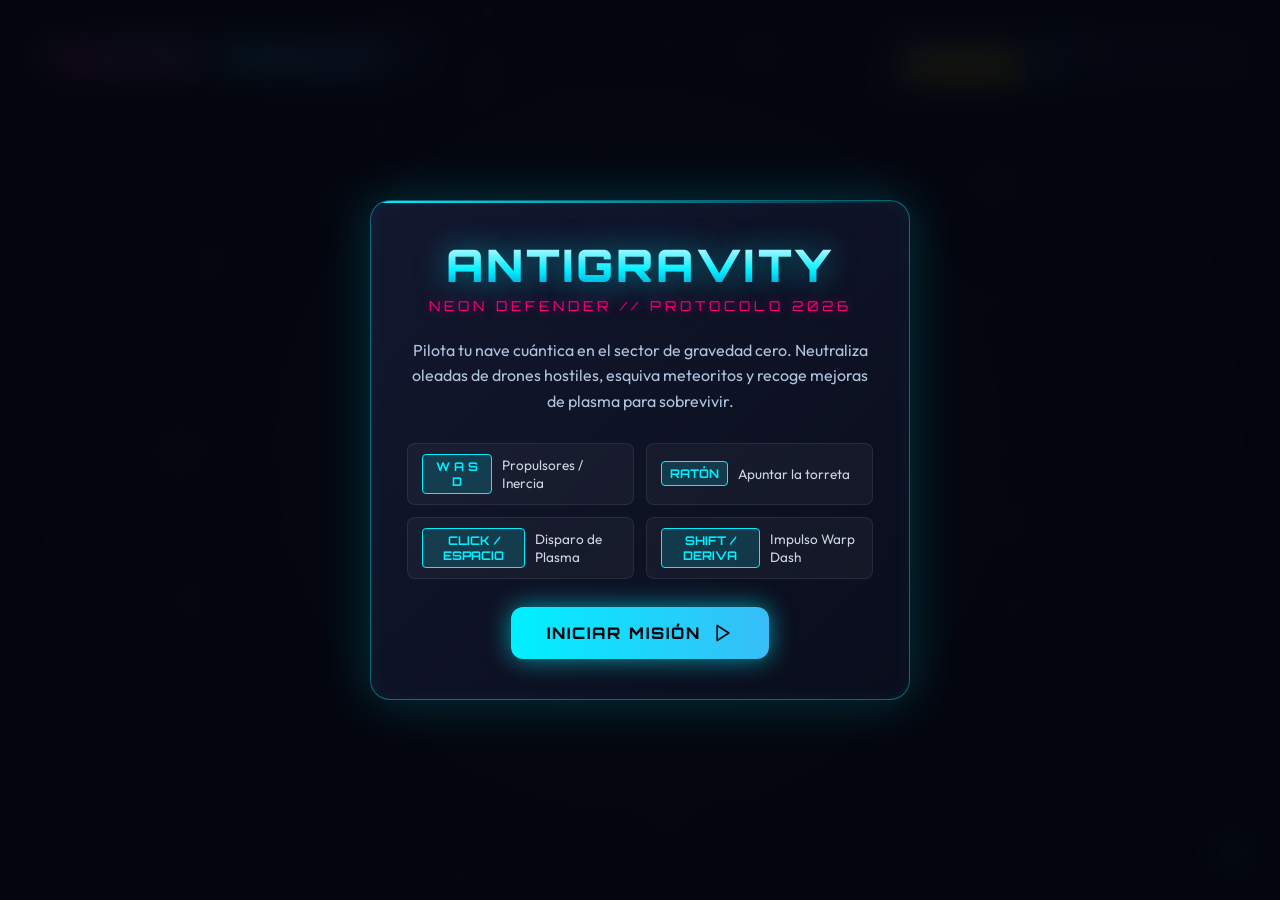
<file: index.html>
<!DOCTYPE html>
<html lang="es">
<head>
  <meta charset="UTF-8">
  <meta name="viewport" content="width=device-width, initial-scale=1.0, maximum-scale=1.0, user-scalable=no">
  <title>ANTIGRAVITY: Neon Defender | Cyber Arcade</title>
  <meta name="description" content="Juego arcade de acción espacial retro-futurista con física de gravedad cero, efectos de partículas de neón y sintetizador de sonido en tiempo real.">
  <link rel="stylesheet" href="style.css">
</head>
<body>
  <div id="game-container">
    <canvas id="gameCanvas"></canvas>
    <div class="crt-overlay"></div>
    <div class="vignette"></div>

    <!-- Top HUD -->
    <header id="hud">
      <!-- Player Status -->
      <div class="hud-panel">
        <div class="hud-stat">
          <span class="stat-label">Integridad Casco</span>
          <div class="health-bar-container">
            <div id="healthFill" class="health-bar-fill"></div>
          </div>
        </div>
        <div class="hud-stat">
          <span class="stat-label">Escudo Gravitatorio</span>
          <div class="health-bar-container">
            <div id="shieldFill" class="shield-bar-fill"></div>
          </div>
        </div>
      </div>

      <!-- Score & Combo -->
      <div class="hud-panel">
        <div class="hud-stat">
          <span class="stat-label">Puntaje</span>
          <span id="scoreVal" class="stat-value score">000000</span>
        </div>
        <div class="hud-stat">
          <span class="stat-label">Oleada</span>
          <span id="waveVal" class="stat-value">1</span>
        </div>
        <div id="comboBadge" class="combo-badge">COMBO x2</div>
      </div>
    </header>

    <!-- Sound Toggle Button -->
    <button id="sound-toggle" aria-label="Alternar Sonido" title="Alternar Sonido">
      <svg id="soundIconOn" width="22" height="22" viewBox="0 0 24 24" fill="none" stroke="currentColor" stroke-width="2" stroke-linecap="round" stroke-linejoin="round">
        <polygon points="11 5 6 9 2 9 2 15 6 15 11 19 11 5"></polygon>
        <path d="M19.07 4.93a10 10 0 0 1 0 14.14M15.54 8.46a5 5 0 0 1 0 7.07"></path>
      </svg>
      <svg id="soundIconOff" width="22" height="22" viewBox="0 0 24 24" fill="none" stroke="currentColor" stroke-width="2" stroke-linecap="round" stroke-linejoin="round" style="display:none;">
        <polygon points="11 5 6 9 2 9 2 15 6 15 11 19 11 5"></polygon>
        <line x1="23" y1="9" x2="17" y2="15"></line>
        <line x1="17" y1="9" x2="23" y2="15"></line>
      </svg>
    </button>

    <!-- Start Mission Modal -->
    <div id="startScreen" class="modal-screen">
      <div class="cyber-card">
        <h1 class="game-title">ANTIGRAVITY</h1>
        <div class="game-subtitle">NEON DEFENDER // PROTOCOLO 2026</div>
        <p class="game-desc">
          Pilota tu nave cuántica en el sector de gravedad cero. Neutraliza oleadas de drones hostiles, esquiva meteoritos y recoge mejoras de plasma para sobrevivir.
        </p>

        <div class="controls-grid">
          <div class="control-item">
            <span class="key-badge">W A S D</span>
            <span class="control-desc">Propulsores / Inercia</span>
          </div>
          <div class="control-item">
            <span class="key-badge">RATÓN</span>
            <span class="control-desc">Apuntar la torreta</span>
          </div>
          <div class="control-item">
            <span class="key-badge">CLICK / ESPACIO</span>
            <span class="control-desc">Disparo de Plasma</span>
          </div>
          <div class="control-item">
            <span class="key-badge">SHIFT / DERIVA</span>
            <span class="control-desc">Impulso Warp Dash</span>
          </div>
        </div>

        <button id="btnStartGame" class="cyber-btn">
          <span>INICIAR MISIÓN</span>
          <svg width="20" height="20" viewBox="0 0 24 24" fill="none" stroke="currentColor" stroke-width="2" stroke-linecap="round" stroke-linejoin="round">
            <polygon points="5 3 19 12 5 21 5 3"></polygon>
          </svg>
        </button>
      </div>
    </div>

    <!-- Game Over Modal -->
    <div id="gameOverScreen" class="modal-screen hidden">
      <div class="cyber-card">
        <h2 class="game-title" style="color:var(--neon-pink); text-shadow:0 0 30px rgba(255,0,127,0.7);">MISIÓN FALLIDA</h2>
        <div class="game-subtitle">SEÑAL DE NAVE PERDIDA EN EL HIPERESPACIO</div>
        
        <div style="margin: 24px 0; display: flex; justify-content: space-around;">
          <div>
            <div class="stat-label">PUNTAJE FINAL</div>
            <div id="finalScoreVal" class="stat-value score" style="font-size: 2rem;">0</div>
          </div>
          <div>
            <div class="stat-label">RÉCORD MUNDIAL</div>
            <div id="highScoreVal" class="stat-value" style="font-size: 2rem;">0</div>
          </div>
        </div>

        <button id="btnRestartGame" class="cyber-btn">
          <span>REINTENTAR DESPLIEGUE</span>
          <svg width="20" height="20" viewBox="0 0 24 24" fill="none" stroke="currentColor" stroke-width="2" stroke-linecap="round" stroke-linejoin="round">
            <path d="M23 4v6h-6"></path>
            <path d="M20.49 15a9 9 0 1 1-2.12-9.36L23 10"></path>
          </svg>
        </button>
      </div>
    </div>
  </div>

  <script src="game.js"></script>
</body>
</html>
</file>
<file: style.css>
@import url('https://fonts.googleapis.com/css2?family=Orbitron:wght@400;600;800;900&family=Outfit:wght@300;400;600;700&display=swap');

:root {
  --bg-primary: #060814;
  --neon-cyan: #00f0ff;
  --neon-pink: #ff007f;
  --neon-purple: #9d4edd;
  --neon-yellow: #ffe600;
  --neon-emerald: #00ff88;
  --glass-bg: rgba(15, 23, 42, 0.75);
  --glass-border: rgba(0, 240, 255, 0.25);
  --glass-shadow: 0 8px 32px 0 rgba(0, 0, 0, 0.6);
  --font-display: 'Orbitron', monospace, sans-serif;
  --font-body: 'Outfit', sans-serif;
}

* {
  margin: 0;
  padding: 0;
  box-sizing: border-box;
  user-select: none;
}

body {
  width: 100vw;
  height: 100vh;
  overflow: hidden;
  background-color: var(--bg-primary);
  font-family: var(--font-body);
  color: #ffffff;
  display: flex;
  justify-content: center;
  align-items: center;
}

#game-container {
  position: relative;
  width: 100vw;
  height: 100vh;
  display: flex;
  justify-content: center;
  align-items: center;
  background: radial-gradient(circle at center, #101428 0%, #050710 100%);
}

canvas#gameCanvas {
  display: block;
  width: 100%;
  height: 100%;
  object-fit: contain;
}

/* CRT Scanline & Glow Overlay */
.crt-overlay {
  position: absolute;
  top: 0;
  left: 0;
  width: 100%;
  height: 100%;
  pointer-events: none;
  background: linear-gradient(
    rgba(18, 16, 16, 0) 50%, 
    rgba(0, 0, 0, 0.25) 50%
  ), linear-gradient(
    90deg,
    rgba(255, 0, 0, 0.03),
    rgba(0, 255, 0, 0.01),
    rgba(0, 0, 255, 0.03)
  );
  background-size: 100% 4px, 6px 100%;
  z-index: 5;
}

/* Vignette */
.vignette {
  position: absolute;
  top: 0;
  left: 0;
  width: 100%;
  height: 100%;
  pointer-events: none;
  background: radial-gradient(circle, transparent 60%, rgba(0, 0, 0, 0.85) 100%);
  z-index: 6;
}

/* Glassmorphism HUD */
#hud {
  position: absolute;
  top: 24px;
  left: 24px;
  right: 24px;
  display: flex;
  justify-content: space-between;
  align-items: flex-start;
  pointer-events: none;
  z-index: 10;
}

.hud-panel {
  background: var(--glass-bg);
  border: 1px solid var(--glass-border);
  box-shadow: var(--glass-shadow);
  backdrop-filter: blur(12px);
  -webkit-backdrop-filter: blur(12px);
  padding: 12px 20px;
  border-radius: 12px;
  display: flex;
  align-items: center;
  gap: 20px;
}

.hud-stat {
  display: flex;
  flex-direction: column;
}

.stat-label {
  font-family: var(--font-display);
  font-size: 0.65rem;
  letter-spacing: 2px;
  color: #8fa3bf;
  text-transform: uppercase;
}

.stat-value {
  font-family: var(--font-display);
  font-size: 1.4rem;
  font-weight: 800;
  color: var(--neon-cyan);
  text-shadow: 0 0 12px rgba(0, 240, 255, 0.7);
}

.stat-value.score {
  color: var(--neon-yellow);
  text-shadow: 0 0 12px rgba(255, 230, 0, 0.7);
}

/* Health Bar */
.health-bar-container {
  width: 160px;
  height: 12px;
  background: rgba(255, 255, 255, 0.08);
  border: 1px solid rgba(255, 255, 255, 0.2);
  border-radius: 6px;
  overflow: hidden;
  margin-top: 4px;
  position: relative;
}

.health-bar-fill {
  width: 100%;
  height: 100%;
  background: linear-gradient(90deg, var(--neon-pink), var(--neon-purple));
  box-shadow: 0 0 10px var(--neon-pink);
  transition: width 0.25s ease-out;
}

/* Shield Bar */
.shield-bar-fill {
  width: 100%;
  height: 100%;
  background: linear-gradient(90deg, var(--neon-cyan), #3b82f6);
  box-shadow: 0 0 10px var(--neon-cyan);
  transition: width 0.25s ease-out;
}

/* Combo badge */
.combo-badge {
  font-family: var(--font-display);
  font-size: 0.9rem;
  font-weight: 800;
  color: var(--neon-pink);
  text-shadow: 0 0 10px var(--neon-pink);
  border: 1px solid rgba(255, 0, 127, 0.4);
  padding: 4px 10px;
  border-radius: 8px;
  background: rgba(255, 0, 127, 0.1);
  opacity: 0;
  transform: scale(0.8);
  transition: all 0.3s cubic-bezier(0.175, 0.885, 0.32, 1.275);
}

.combo-badge.active {
  opacity: 1;
  transform: scale(1);
}

/* Modals & Screens */
.modal-screen {
  position: absolute;
  top: 0;
  left: 0;
  width: 100%;
  height: 100%;
  display: flex;
  justify-content: center;
  align-items: center;
  background: rgba(4, 6, 15, 0.85);
  backdrop-filter: blur(16px);
  -webkit-backdrop-filter: blur(16px);
  z-index: 20;
  opacity: 1;
  transition: opacity 0.35s ease;
}

.modal-screen.hidden {
  opacity: 0;
  pointer-events: none;
}

.cyber-card {
  width: 90%;
  max-width: 540px;
  background: linear-gradient(135deg, rgba(20, 26, 50, 0.9) 0%, rgba(10, 14, 30, 0.95) 100%);
  border: 1px solid rgba(0, 240, 255, 0.4);
  border-radius: 20px;
  padding: 40px 36px;
  box-shadow: 0 0 50px rgba(0, 240, 255, 0.2), inset 0 0 20px rgba(0, 240, 255, 0.05);
  text-align: center;
  position: relative;
  overflow: hidden;
}

.cyber-card::before {
  content: '';
  position: absolute;
  top: 0;
  left: -100%;
  width: 200%;
  height: 2px;
  background: linear-gradient(90deg, transparent, var(--neon-cyan), transparent);
  animation: scanlineTop 4s linear infinite;
}

@keyframes scanlineTop {
  0% { transform: translateX(0); }
  100% { transform: translateX(50%); }
}

.game-title {
  font-family: var(--font-display);
  font-size: 2.8rem;
  font-weight: 900;
  letter-spacing: 3px;
  line-height: 1.1;
  margin-bottom: 6px;
  background: linear-gradient(180deg, #ffffff 0%, var(--neon-cyan) 60%, #0088cc 100%);
  -webkit-background-clip: text;
  -webkit-text-fill-color: transparent;
  text-shadow: 0 0 30px rgba(0, 240, 255, 0.5);
}

.game-subtitle {
  font-family: var(--font-display);
  font-size: 0.85rem;
  letter-spacing: 4px;
  color: var(--neon-pink);
  text-transform: uppercase;
  margin-bottom: 24px;
  text-shadow: 0 0 10px rgba(255, 0, 127, 0.5);
}

.game-desc {
  font-size: 1rem;
  color: #b0c4de;
  line-height: 1.6;
  margin-bottom: 28px;
}

/* Buttons */
.cyber-btn {
  position: relative;
  display: inline-flex;
  align-items: center;
  justify-content: center;
  gap: 12px;
  padding: 16px 36px;
  font-family: var(--font-display);
  font-size: 1rem;
  font-weight: 800;
  letter-spacing: 2px;
  text-transform: uppercase;
  color: #050710;
  background: linear-gradient(90deg, var(--neon-cyan) 0%, #38bdf8 100%);
  border: none;
  border-radius: 12px;
  cursor: pointer;
  box-shadow: 0 0 25px rgba(0, 240, 255, 0.6);
  transition: all 0.25s cubic-bezier(0.175, 0.885, 0.32, 1.275);
  outline: none;
}

.cyber-btn:hover {
  transform: translateY(-3px) scale(1.03);
  box-shadow: 0 0 35px rgba(0, 240, 255, 0.9);
  background: linear-gradient(90deg, #38bdf8 0%, var(--neon-cyan) 100%);
}

.cyber-btn:active {
  transform: translateY(0) scale(0.98);
}

.cyber-btn.secondary {
  background: transparent;
  color: #ffffff;
  border: 1px solid rgba(255, 255, 255, 0.2);
  box-shadow: none;
  margin-top: 12px;
}

.cyber-btn.secondary:hover {
  border-color: var(--neon-pink);
  color: var(--neon-pink);
  box-shadow: 0 0 20px rgba(255, 0, 127, 0.4);
}

/* Controls Guide Grid */
.controls-grid {
  display: grid;
  grid-template-columns: 1fr 1fr;
  gap: 12px;
  margin-bottom: 28px;
  text-align: left;
}

.control-item {
  background: rgba(255, 255, 255, 0.04);
  border: 1px solid rgba(255, 255, 255, 0.08);
  padding: 10px 14px;
  border-radius: 8px;
  display: flex;
  align-items: center;
  gap: 10px;
}

.key-badge {
  background: rgba(0, 240, 255, 0.15);
  border: 1px solid var(--neon-cyan);
  color: var(--neon-cyan);
  font-family: var(--font-display);
  font-size: 0.75rem;
  padding: 4px 8px;
  border-radius: 4px;
  font-weight: 700;
  min-width: 32px;
  text-align: center;
}

.control-desc {
  font-size: 0.85rem;
  color: #cbd5e1;
}

/* Audio control floating button */
#sound-toggle {
  position: absolute;
  bottom: 24px;
  right: 24px;
  background: var(--glass-bg);
  border: 1px solid var(--glass-border);
  color: var(--neon-cyan);
  width: 46px;
  height: 46px;
  border-radius: 50%;
  display: flex;
  align-items: center;
  justify-content: center;
  cursor: pointer;
  z-index: 15;
  box-shadow: var(--glass-shadow);
  transition: all 0.2s ease;
  outline: none;
}

#sound-toggle:hover {
  transform: scale(1.1);
  box-shadow: 0 0 15px var(--neon-cyan);
}
</file>
